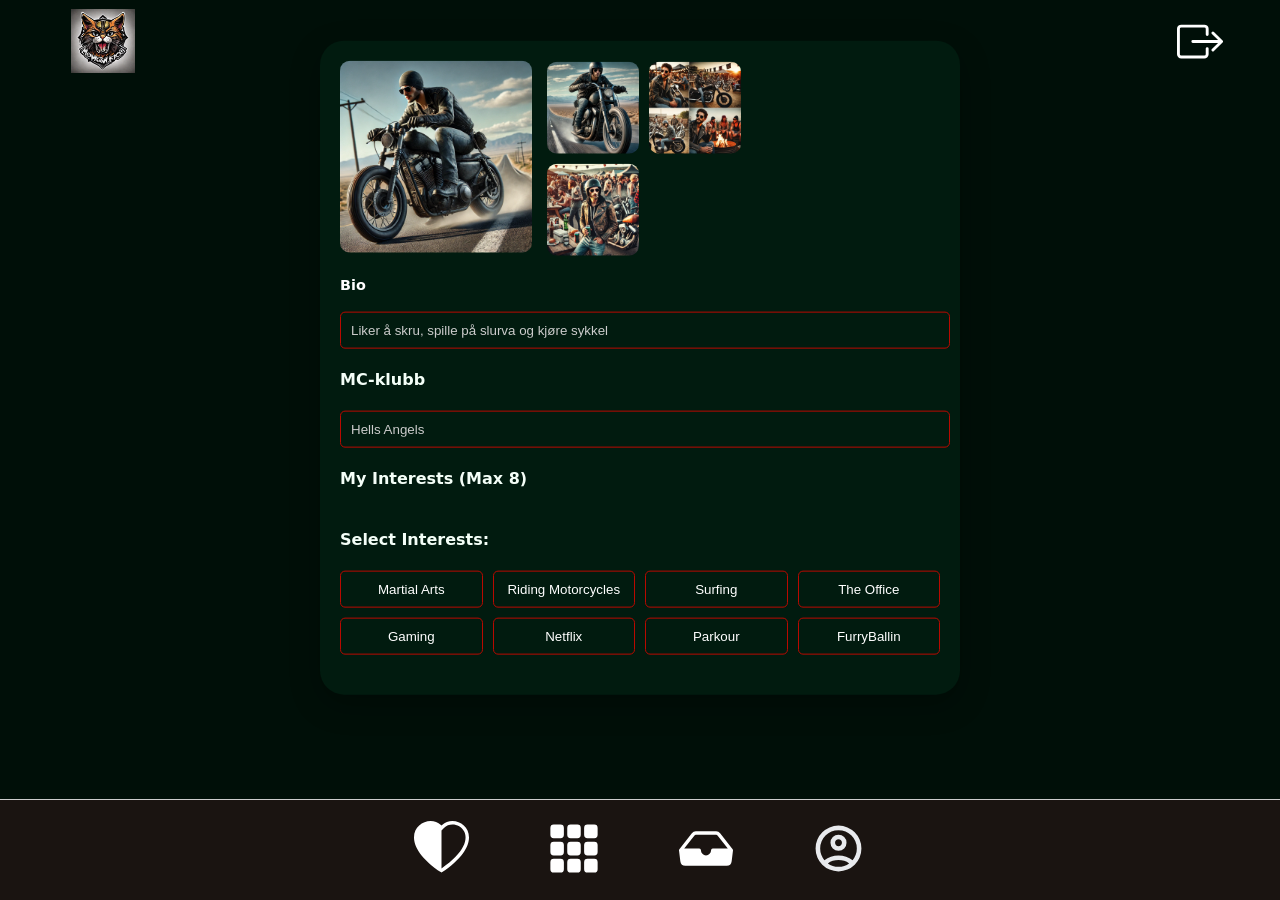
<file: index.html>
<!DOCTYPE html>
<html lang="en">

<head>
    <meta charset="UTF-8">
    <meta name="viewport" content="width=device-width, initial-scale=1.0">
    <title>Document</title>
    <link rel="stylesheet" href="CSS/style.css">
    <link rel="stylesheet" href="CSS/loginPage.css">
    <link rel="stylesheet" href="CSS/mainFeedPage.css">
    <link rel="stylesheet" href="CSS/chatInboxPage.css">
    <link rel="stylesheet" href="CSS/chatRoomPage.css">
    <link rel="stylesheet" href="CSS/feedProfilePage.css">
    <link rel="stylesheet" href="CSS/adminPage.css">
    <link rel="stylesheet" href="CSS/profilePage.css">
</head>

<body onload="changeView()">

    <div id="app"></div>
    
    <!--Main-->
    <script src="JS/model.js"></script>
    <script src="JS/common.js"></script>
    <script src="JS/mainView.js"></script>

    <!--User Login-->
    <script src="JS/userLoginController.js"></script>
    <script src="JS/userLoginView.js"></script>

    <!--User Register-->
    <script src="JS/userRegisterController.js"></script>
    <script src="JS/userRegisterView.js"></script>

    <!--User-Profile-->
    <script src="JS/userProfileController.js"></script>
    <script src="JS/userProfileView.js"></script>

    <!--Main Feed-->
    <script src="JS/mainFeedController.js"></script>
    <script src="JS/mainFeedView.js"></script>

    <!--Chat Inbox-->
    <script src="JS/chatInboxController.js"></script>
    <script src="JS/chatInboxView.js"></script>

    <!--Chatroom-->
    <script src="JS/chatRoomController.js"></script>
    <script src="JS/chatRoomView.js"></script>

    <!--Admin-->
    <script src="JS/adminController.js"></script>
    <script src="JS/adminView.js"></script>

    <!--Feed Profile-->
    <script src="JS/feedProfileController.js"></script>
    <script src="JS/feedProfileView.js"></script>




</body>

</html>
</file>
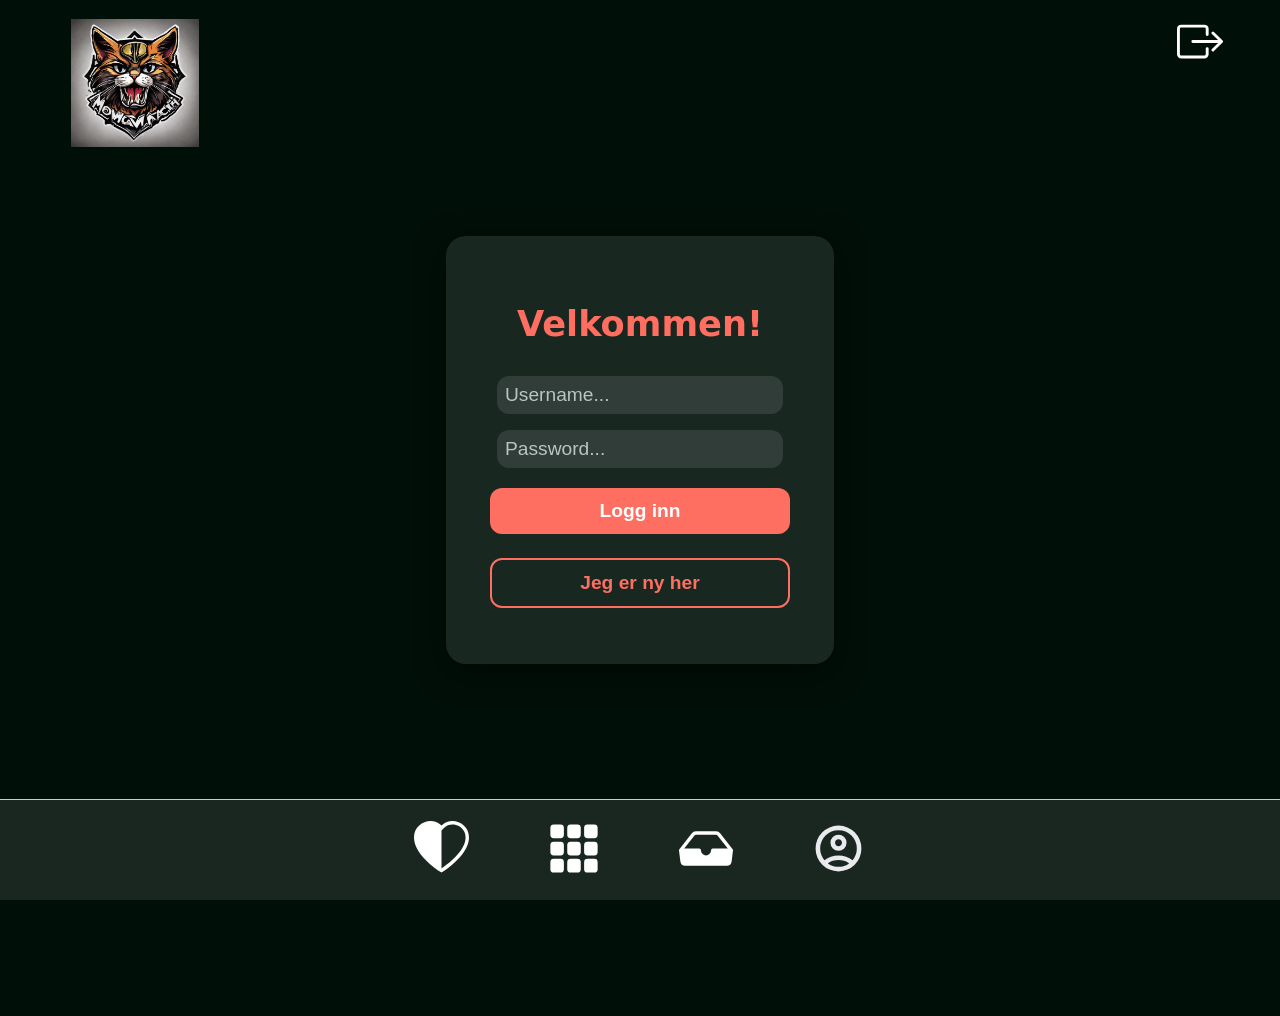
<file: Tinder for katter/main/index.html>
<!DOCTYPE html>
<html lang="en">

<head>
    <meta charset="UTF-8">
    <meta name="viewport" content="width=device-width, initial-scale=1.0">
    <title>Document</title>
    <link rel="stylesheet" href="CSS/style.css">
</head>

<body onload="changeView()">

    <!---Header --- !!Do not move!!--->
    <header class="header">
        <img src="Assets/Logo/38160610.jpg" class="logo">
        <button onclick="goToLogOut()" class="button"><img src="Assets/Icons/box-arrow-right.svg"></button>
    </header>



    <div id="app"></div>

    <!---Footer --- !!Do not move!!--->

    <footer>
        <button onclick="goToMainFeed()"><img src="Assets/Icons/heart-half.svg"></button>
        <button onclick="              "><img src="Assets/Icons/grid-3x3-gap-fill.svg"></button>
        <button onclick="goToMatches()"><img src="Assets/Icons/inbox-fill.svg"></button>
        <button onclick="goToProfile()"><img src="Assets/Icons/account_circle_24dp_E8EAED_FILL0_wght400_GRAD0_opsz24.svg"></button>
    </footer>




    <!--Main-->
    <script src="JS/model.js"></script>
    <script src="JS/common.js"></script>
    <script src="JS/mainView.js"></script>

    <!--User Login-->
    <script src="JS/userLoginController.js"></script>
    <script src="JS/userLoginView.js"></script>

    <!--User Register-->
    <script src="JS/userRegisterController.js"></script>
    <script src="JS/userRegisterView.js"></script>

    <!--User-Profile-->
    <script src="JS/userProfileController.js"></script>
    <script src="JS/userProfileView.js"></script>

    <!--Main Feed-->
    <script src="JS/mainFeedController.js"></script>
    <script src="JS/mainFeedView.js"></script>

    <!--Chat Inbox-->
    <script src="JS/chatInboxController.js"></script>
    <script src="JS/chatInboxView.js"></script>

    <!--Chatroom-->
    <script src="JS/chatRoomController.js"></script>
    <script src="JS/chatRoomView.js"></script>

    <!--Admin-->
    <script src="JS/adminController.js"></script>
    <script src="JS/adminView.js"></script>


</body>

</html>
</file>
<file: CSS/style.css>
/*---------------LAY UP------------*/
body {
    background-color: #000F08;
    font-family: system-ui, -apple-system, BlinkMacSystemFont, 'Segoe UI', Roboto, Oxygen, Ubuntu, Cantarell, 'Open Sans', 'Helvetica Neue', sans-serif;
    color: #F4FFF8;
    display: flex;
    flex-direction: column; 
    height: 100vh;
    margin: 0;
    justify-content: center; 
    align-items: center; 
}


/*---------------HEADER------------*/
.header {
    display: flex;
    justify-content: space-between;
    align-items: center;
    padding: 20px;
    position: absolute;
    left: 4vw;
    right: 4vw; 
    top: 0;
}

.button {
    position: fixed;
    top: 2vh;
    right: 4vw;
    background-color: transparent;
    border: none;
    cursor: pointer;
    z-index: 1000;
}

.button img{
    width: 3.4em;
}


.logo {
    position: fixed;
    top: 1%;
    width: 5%;
}



/*---------------FOOTER------------*/
footer {
    position: absolute;
    bottom: 0;
    left: 0;
    width: 100%;
    display: flex;
    justify-content: center;
    gap: 4vw; 
    padding: 8px 0;
    background-color: rgba(49, 25, 25, 0.531); 
    border-top: 1px solid #ccc; 
    z-index: 1000;
}

footer button {
    background: none; 
    border: none; 
    cursor: pointer; 
    padding: 1em; 
}

footer button img {
    width: 3.4rem; 
    height: 3.4rem; 
    transition: transform 0.2s; 
}

footer button:hover img {
    transform: scale(1.2); 
}

    @media screen and (max-width: 1500px) {
        .mainContainerProfile {
            padding: 15px; 
            max-width: 95%;
            top: 5%;
        }
    
        .innercardProfile {
            padding: 15px;
        }
    
        .mainProfileImage img {
            width: 20vw;
        }
    
        .subProfileImages img {
            width: 10vw;
        }
    
        .bioInput {
            width: 95%; 
            padding: 8px;
        }
    
        .userSelectedInterests, .selectInterests {
            grid-template-columns: repeat(3, 1fr);
        }
    
        .userSelectedInterests button, .selectInterests button {
            padding: 8px;
        }
    }
</file>
<file: CSS/loginPage.css>
.login-container {
    background-color: rgba(244, 255, 248, 0.1);
    padding: 44px;
    margin-top: 22rem;
    margin-bottom: 22rem;
    border-radius: 20px;
    box-shadow: 0 8px 30px rgba(0, 0, 0, 0.5);
    width: 300px;

    text-align: center;
}

h1 {
    margin-bottom: 24px;
    font-size: 2.2em;
    color: #FF6F61; 
}

.input-field {
    width: 90%;
    padding: 8px;
    margin: 8px 0;
    border: none;
    border-radius: 12px;
    background-color: rgba(255, 255, 255, 0.1);
    color: #F4FFF8;
    font-size: 1.2em;
}

.input-field::placeholder {
    color: #F4FFF8;
    opacity: 0.7;
}

.btn-signin, .btn-new {
    width: 100%;
    padding: 12px;
    margin: 12px 0;
    border: none;
    border-radius: 12px;
    cursor: pointer;
    font-size: 1.2em;
    font-weight: bold;
    transition: background-color 0.3s, transform 0.2s;
}

.btn-signin {
    background-color: #FF6F61; 
    color: white;
}

.btn-signin:hover {
    background-color: #FF4C3B; 
    transform: scale(1.05);
}

.btn-new {
    background-color: transparent;
    color: #FF6F61;
    border: 2px solid #FF6F61;
}

.btn-new:hover {
    background-color: rgba(255, 111, 97, 0.2);
    color: white;
}

/* Style for checkboxes */
input[type="checkbox"] {
    display: none;
}

.checkbox-label {
    display: inline-flex;
    align-items: center;
    cursor: pointer;
    margin: 10px 0;
}

.checkbox-label span {
    margin-left: 0.2rem;
}

.checkbox-label::before {
    content: '';
    display: inline-block;
    width: 20px;
    height: 20px;
    border: 2px solid #FF6F61;
    border-radius: 4px;
    margin-right: 10px;
    transition: background-color 0.3s, border-color 0.3s;
}

input[type="checkbox"]:checked + .checkbox-label::before {
    background-color: #FF6F61;
    border-color: #FF6F61;
}

/* Style for radio buttons */
input[type="radio"] {
    display:none;
}

.radio-label {
    display: inline-flex;
    align-items: center;
    cursor: pointer;
    margin: 10px 0;
}

.radio-label::before {
    content: '';
    display: inline-block;
    width: 20px;
    height: 20px;
    border: 2px solid #FF6F61;
    border-radius: 50%;
    margin-right: 10px;
    transition: background-color 0.3s, border-color 0.3s;
}

input[type="radio"]:checked + .radio-label::before {
    background-color: #FF6F61;
    border-color: #FF6F61;
}
</file>
<file: CSS/mainFeedPage.css>
.mainFeedContainer {
  display: flex;
  justify-content: center;
  align-items: center;
  height: 80vh;
  padding: 20px;
  margin-bottom: 10vh;
}

.outerCard {
  background-color: #011b0f;
  border-radius: 24px;
  box-shadow: 0 10px 30px rgba(0, 0, 0, 0.2);
  width: 90%;
  max-width: 600px;
}

.innerCard {
  padding: 20px;
  text-align: left;
}

.innerCard img {
  width: 100%;
  height: 100%;
  margin-bottom: 1rem;
}

.userProfileName {
  font-size: 1.6em;
  font-weight: bold;
  color: white;
}

.userProfileName span {
  font-size: medium;
}

.userLocation {
  display: flex;
  justify-content: left;
  align-items: center;
  margin-bottom: 0.2rem;
}
.userLocation img {
  width: 1em;
  height: 1em;
}

.userInterests,
.userBio {
  font-size: 0.9em;
  color: #c4c4c4;
  margin-bottom: 5px;
}
.userBio {
  color: white;
}

.dislikeButton,
.likeButton {
  position: absolute;
  top: 80%;
  width: 60px;
  height: 60px;
  background-color: rgba(214, 0, 11, 0.8);
  border: 1px solid white;
  border-radius: 50%;
  display: flex;
  justify-content: center;
  align-items: center;
  cursor: pointer;
}

.likeButton {
  background-color: rgba(0, 255, 0, 0.8);
}

.dislikeButton {
  left: 45%;
}

.likeButton {
  right: 45%;
}

.dislikeButton img,
.likeButton img {
  width: 30px;
  height: 30px;
}

.banButton {
  position: relative;
  top: 100px;
  width: 30px;
  height: 30px;
  background-color: red;
}

@media screen and (width: 1500px) {
  .mainFeedContainer {
    display: flex;
    justify-content: center;
    align-items: center;
    height: 50vh;
    padding: 10px;
    margin-bottom: 10vh;
  }

  .outerCard {
    background-color: #011b0f;
    border-radius: 24px;
    box-shadow: 0 10px 30px rgba(0, 0, 0, 0.2);
    width: 65%;
    max-width: 600px;
  }

  .innerCard {
    padding: 10px;
    text-align: left;
  }

  .innerCard img {
    width: 100%;
    height: auto;
    margin-bottom: 1rem;
    border-radius: 24px;
  }

  .userProfileName {
    font-size: 1.6em;
    font-weight: bold;
    color: white;
  }

  .userProfileName span {
    font-size: medium;
  }

  .userLocation {
    display: flex;
    justify-content: left;
    align-items: center;
    margin-bottom: 0.2rem;
  }
  .userLocation img {
    width: 1em;
    height: 1em;
  }

  .userInterests,
  .userBio {
    font-size: 0.9em;
    color: #c4c4c4;
    margin-bottom: 5px;
  }
  .userBio {
    color: white;
  }

  .dislikeButton,
  .likeButton {
    position: absolute;
    width: 60px;
    height: 60px;
    background-color: rgba(214, 0, 11, 0.8);
    border: 1px solid white;
    border-radius: 50%;
    justify-content: center;
    align-items: center;
    cursor: pointer;
    top: 40%;
  }

  .likeButton {
    background-color: rgba(0, 255, 0, 0.8);
  }

  .dislikeButton {
    left: 30%;
  }

  .likeButton {
    right: 30%;
  }

  .dislikeButton img,
  .likeButton img {
    width: 30px;
    height: 30px;
  }

  .banButton button {
    position: relative;
    top: 100px;
    width: 30px;
    height: 30px;
    background-color: red;
  }
}
</file>
<file: CSS/chatInboxPage.css>
.mainContainer {
  position: absolute;
  top: 45%;
  left: 50%;
  transform: translate(-50%, -50%);
  background-color: #011b0f;
  border-radius: 24px;
  box-shadow: 0 10px 30px rgba(0, 0, 0, 0.3);
  width: 100%;
  max-width: 800px;
  height: 90%;
  overflow-y: auto;
  overflow-x: hidden;
}

.outerCardMatches {
  flex-wrap: wrap;
  padding: 10px;
  display: flex;
  justify-content: space-between;
  overflow-x: auto;
  min-height: 20vh;
}

.innerCardMatches {
  display: flex;
  gap: 10px;
}

.innerCardMatches img {
  border-radius: 50%;
  height: 20vh;
}

.chatMatchPreview {
  background-color: rgba(255, 255, 255, 0.1);
  border-radius: 12px;
  padding: 10px;
  display: flex;
  align-items: center;
  margin-bottom: 10px;
  transition: background-color 0.3s;
}

.chatMatchPreview:hover {
  background-color: rgba(255, 255, 255, 0.2);
}

.smallPreviewImage img {
  width: 50px;
  height: 50px;
  border-radius: 50%;
  margin-right: 10px;
}

/* Name and Last Message Preview */
.name {
  font-weight: bold;
  color: #f4fff8;
}

.message {
  font-weight: 400;
  color: #d2d2d2;
  margin-left: 0.5vw;
}

.chatMatchPreview div {
  color: #c4c4c4;
}

.outerCardChats {
  padding: 10px;
  border-top: 1px solid rgba(255, 255, 255, 0.2);
}

@media screen and (max-width: 800px) {
  .mainContainer {
    position: absolute;
    top: 45%;
    left: 50%;
    transform: translate(-50%, -50%);
    background-color: #011b0f;
    border-radius: 24px;
    box-shadow: 0 10px 30px rgba(0, 0, 0, 0.3);
    width: 100%;
    max-width: 800px;
    max-height: 70%;
    overflow-y: auto;
    overflow-x: hidden;
  }
}
</file>
<file: CSS/chatRoomPage.css>
.chatRoomContainer {
    width: 100%;
    max-width: 400px;
    margin: 0 auto;
    background-color: #fff;
    border-radius: 10px;
    box-shadow: 0 2px 10px rgba(0, 0, 0, 0.1);
    overflow: hidden;
}

.innerCardChat {
    display: flex;
    flex-direction: column;
    height: 100%;
}

.matchNameAndImage {
    display: flex;
    align-items: center;
    padding: 1.2rem;
    background-color: #B80900;
    color: rgb(0, 0, 0);
}

.matchNameAndImage img {
    width: 40px;
    height: 40px;
    border-radius: 50%;
    margin-right: 10px;
}

.chatBackground {
    flex: 1;
    padding: 10px;
    background-color: #011b0f;
    overflow-y: auto;
    border-bottom: 1px solid #e4e4e4;
}

.messages {
    display: flex;
    flex-direction: column;
}

.messages div {
    padding: 8px 12px;
    border-radius: 15px;
    margin: 5px 0;
    max-width: 80%;
    
}

.user-message {
    background-color: #B80900;
    align-self: flex-end;
    padding: 8px 12px;
    border-radius: 15px;
    margin: 5px 0;
    max-width: 80%;
}


.messages div:nth-child(odd) {
    background-color: #ffffff;
    align-self: flex-end;
    color: #000F08;
    
}

.messages div:nth-child(even) {
    background-color: #ffffff;
    align-self: flex-start;
    color: #000F08;
}

.chatInputfield { 
    display: flex;
    padding: 10px;
    background-color: #fff;
    border-top: 1px solid #e4e4e4;
}

.chatInputfield input { 
    flex: 1;
    padding: 10px;
    border: 1px solid #e4e4e4;
    border-radius: 20px;
    margin-right: 10px;
    outline: none;
}

.chatInputfield button { 
    background-color: #B80900;
    color: white;
    border: none;
    border-radius: 20px;
    padding: 10px 15px;
    cursor: pointer;
    transition: background-color 0.3s;
}

.chatInputfield button:hover { 
    background-color: #ff4d6b; 
}

.perps img{
    height: 50px;
    width: 50px;
}
</file>
<file: CSS/feedProfilePage.css>
.mainContainerFP{
    position:absolute;
    display: grid;
    grid-template-areas:
    'pfpFP imgFP imgFP'
    'pfpFP imgFP imgFP';
    top: 17vh;
    left: 5vw;
    height: 67vh;
    width: 85vw;
    padding: 1em 0;
    background-color: #011b0f;
    border: solid #B80900 1px;
    border-radius: 10px;
}

.profilePictureFP{
    grid-area: pfpFP;

    height: 16rem;
    width: 16rem;
    border-radius: 20px;
}

.overlayProfilePictureFP{
    position: relative;
    bottom: 5em;
    left: 0.5em;
}
.imagesFP{
    grid-area: imgFP;

    padding: 0.5em;
    height: 7rem;
    width: 7rem;
    border-radius: 10px;
    
    position: relative;
    top: 1em;
}
</file>
<file: CSS/adminPage.css>
.prison-cell {
  width: 200px;
  border: 5px solid #333;
  border-radius: 5px;
  background: #777;
  position: relative;
  box-shadow: 0px 0px 15px rgba(0, 0, 0, 0.5);
  padding: 10px;
  display: flex;
  flex-direction: column;
  align-items: center;
  justify-content: space-between;
  top: 40px;
  bottom: 30px;
}

.prison-cell .bars {
  position: relative;
  width: 100%;
  height: 250px;
  display: flex;
  gap: 10px;
  align-items: center;
  justify-content: center;
  z-index: 1;
}

.prison-cell .bars div {
  width: 5px;
  height: 100%;
  background: #333;
}

.prison-cell .bars div img {
  position: absolute;
  top: 0;
  left: 0;
  width: 100%;
  height: 100%;
  object-fit: cover;
  opacity: 0.85;
  z-index: -1;
}

.prison-cell p {
  font-size: 1.1em;
  margin-top: 10px;
  text-align: center;
}

.prison-cell button {
  margin-top: 10px;
  padding: 8px 12px;
  font-size: 1em;
  cursor: pointer;
}

.perps {
  display: flex;
  flex-wrap: wrap;
  justify-content: center;
}

.topInfo h1 {
  top: 0;
}
</file>
<file: CSS/profilePage.css>
.mainContainerProfile {
  position: absolute;
  max-width: 90%;

  top: 10%;
  display: flex;
  flex-direction: column;
  align-items: center;
  transform: translate(-50%, -10%);
  padding: 20px;
}

.mainContainerProfile img:hover {
  opacity: 0.8;
  transition: all 0.3s;
  cursor: pointer;
}

.innercardProfile {
  width: 100%;
  max-width: 90vw;
  background-color: #011b0f;
  border-radius: 24px;
  box-shadow: 0 10px 30px rgba(0, 0, 0, 0.3);
  padding: 20px;
}

.profileImages {
  display: flex;
  align-items: center;
  margin-bottom: 20px;
}

.mainProfileImage img {
  width: 15vw;
  height: auto;
  border-radius: 10px;
}

.subProfileImages {
  display: grid;
  grid-template-columns: repeat(2, 1fr);
  gap: 10px;
  margin-left: 15px;
}

.subProfileImages img {
  width: 7.2vw;
  height: auto;
  border-radius: 10px;
}

.userBio {
  margin-bottom: 20px;
}

.bioInput {
  width: 98%;
  padding: 10px;
  border: 1px solid #b80900;
  border-radius: 5px;
  background-color: transparent;
  color: rgb(204, 204, 204);
}

.userSelectedInterests,
.selectInterests {
  display: grid;
  grid-template-columns: repeat(4, 1fr);
  gap: 10px;
  margin-bottom: 20px;
}

.userSelectedInterests button {
  background-color: #b80900;
  color: white;
  border: solid #b80900 1px;
  padding: 10px;
  border-radius: 5px;
  cursor: pointer;
  transition: background-color 0.3s;
}

.selectInterests button {
  background-color: transparent;
  color: white;
  border: solid #b80900 1px;
  padding: 10px;
  border-radius: 5px;
  cursor: pointer;
  transition: background-color 0.3s;
}

.userSelectedInterests button:hover,
.selectInterests button:hover {
  background-color: #b8090081;
}
</file>
<file: Tinder for katter/main/CSS/style.css>
/*---------------LAY UP------------*/
body {
    background-color: #000F08;
    font-family: system-ui, -apple-system, BlinkMacSystemFont, 'Segoe UI', Roboto, Oxygen, Ubuntu, Cantarell, 'Open Sans', 'Helvetica Neue', sans-serif;
    color: #F4FFF8;
    display: flex;
    flex-direction: column; 
    height: 100vh;
    margin: 0;
    justify-content: center; 
    align-items: center; 
}

.header {
    display: flex;
    justify-content: space-between;
    align-items: center;
    padding: 20px;
    position: absolute;
    left: 4vw;
    right: 4vw; 
}

.button {
    position: fixed;
    top: 2vh;
    right: 4vw;
    background-color: transparent;
    border: none;
    cursor: pointer;
}

.button img{
    width: 3.4em;
}


.logo {
    position: fixed;
    top: 1.2rem;
    width: 8em;
}










/*---------------LOGIN PAGE // REGISTER PAGE------------*/
.login-container {
    background-color: rgba(244, 255, 248, 0.1);
    padding: 44px;
    margin-top: 22rem;
    margin-bottom: 22rem;
    border-radius: 20px;
    box-shadow: 0 8px 30px rgba(0, 0, 0, 0.5);
    width: 300px;

    text-align: center;
}

h1 {
    margin-bottom: 24px;
    font-size: 2.2em;
    color: #FF6F61; 
}

.input-field {
    width: 90%;
    padding: 8px;
    margin: 8px 0;
    border: none;
    border-radius: 12px;
    background-color: rgba(255, 255, 255, 0.1);
    color: #F4FFF8;
    font-size: 1.2em;
}

.input-field::placeholder {
    color: #F4FFF8;
    opacity: 0.7;
}

.btn-signin, .btn-new {
    width: 100%;
    padding: 12px;
    margin: 12px 0;
    border: none;
    border-radius: 12px;
    cursor: pointer;
    font-size: 1.2em;
    font-weight: bold;
    transition: background-color 0.3s, transform 0.2s;
}

.btn-signin {
    background-color: #FF6F61; 
    color: white;
}

.btn-signin:hover {
    background-color: #FF4C3B; 
    transform: scale(1.05);
}

.btn-new {
    background-color: transparent;
    color: #FF6F61;
    border: 2px solid #FF6F61;
}

.btn-new:hover {
    background-color: rgba(255, 111, 97, 0.2);
    color: white;
}

/* Style for checkboxes */
input[type="checkbox"] {
    display: none;
}

.checkbox-label {
    display: inline-flex;
    align-items: center;
    cursor: pointer;
    margin: 10px 0;
}

.checkbox-label span {
    margin-left: 0.2rem;
}

.checkbox-label::before {
    content: '';
    display: inline-block;
    width: 20px;
    height: 20px;
    border: 2px solid #FF6F61;
    border-radius: 4px;
    margin-right: 10px;
    transition: background-color 0.3s, border-color 0.3s;
}

input[type="checkbox"]:checked + .checkbox-label::before {
    background-color: #FF6F61;
    border-color: #FF6F61;
}

/* Style for radio buttons */
input[type="radio"] {
    display: none;
}

.radio-label {
    display: inline-flex;
    align-items: center;
    cursor: pointer;
    margin: 10px 0;
}

.radio-label::before {
    content: '';
    display: inline-block;
    width: 20px;
    height: 20px;
    border: 2px solid #FF6F61;
    border-radius: 50%;
    margin-right: 10px;
    transition: background-color 0.3s, border-color 0.3s;
}

input[type="radio"]:checked + .radio-label::before {
    background-color: #FF6F61;
    border-color: #FF6F61;
}













/*---------------FOOTER------------*/
footer {
    position: fixed;
    bottom: 0;
    width: 100%;
    display: flex;
    justify-content: center;
    gap: 4vw; 
    padding: 8px 0;
    background-color: rgba(255, 255, 255, 0.1); 
    border-top: 1px solid #ccc; 
}

footer button {
    background: none; 
    border: none; 
    cursor: pointer; 
    padding: 1em; 
}

footer button img {
    width: 3.4rem; 
    height: 3.4rem; 
    transition: transform 0.2s; 
}

footer button:hover img {
    transform: scale(1.2); 
}


















/*---------------MAIN FEED------------*/

.mainFeedContainer {
    display: flex;
    justify-content: center;
    align-items: center;
    height: 80vh;
    padding: 20px;
}

.outerCard {
    background-color: #011b0f;
    border-radius: 24px;
    box-shadow: 0 10px 30px rgba(0, 0, 0, 0.2);
    width: 90%;
    max-width: 600px;
}


.innerCard {
    padding: 20px;
    text-align: left;
}

.innerCard img {
    width: 100%; 
    height: 100%;
    margin-bottom: 1rem; 
}

.userProfileName {
    font-size: 1.6em; 
    font-weight: bold; 
    color: white; 
}

.userProfileName span{
    font-size: medium;
}

.userLocation {
    display: flex; 
    justify-content: left;
    align-items: center;
    margin-bottom: .2rem; 
}
.userLocation img {
    width: 1em;
    height: 1em;
}

.userInterests, .userBio {
    font-size: 0.9em;
    color: #c4c4c4; 
    margin-bottom: 5px;
}
.userBio{
    color: white;
}

.dislikeButton, .likeButton {
    position: absolute;
    top: 80%; 
    width: 60px; 
    height: 60px;
    background-color: rgba(214, 0, 11, 0.8);
    border: 1px solid white;
    border-radius: 50%;
    display: flex;
    justify-content: center;
    align-items: center;
    cursor: pointer;
}


.likeButton {
    background-color: rgba(0, 255, 0, 0.8);
}

.dislikeButton {
    left: 45%;
}

.likeButton {
    right: 45%;
}

.dislikeButton img, .likeButton img {
    width: 30px;
    height: 30px;
}


















/*---------------CHAT INBOX------------*/
.mainContainerChatroom {
    position: absolute;
    top: 80vh;
    left: 50%;
    transform: translate(-50%, -50%);
    background-color: #011b0f; 
    border-radius: 24px;
    box-shadow: 0 10px 30px rgba(0, 0, 0, 0.3);
    width: 90%;
    max-width: 600px;
}



.outerCardMatches {
    flex-wrap: wrap;
    padding: 10px;
    display: flex;
    justify-content: space-between;
    overflow-x:auto;
}


.innerCardMatches {
    display: flex;
    gap: 10px; 
}

.innerCardMatches img{
    border-radius: 50%;
    height: 20vh;
}


.chatMatchPreview {
    background-color: rgba(255, 255, 255, 0.1);
    border-radius: 12px;
    padding: 10px;
    display: flex;
    align-items: center;
    margin-bottom: 10px;
    transition: background-color 0.3s;
}

.chatMatchPreview:hover {
    background-color: rgba(255, 255, 255, 0.2); 
}

.smallPreviewImage img {
    width: 50px; 
    height: 50px;
    border-radius: 50%; 
    margin-right: 10px; 
}

/* Name and Last Message Preview */
.chatMatchPreview span {
    font-weight: bold;
    color: #F4FFF8; 
}

.chatMatchPreview div {
    color: #c4c4c4; 
}


.outerCardChats {
    padding: 10px;
    border-top: 1px solid rgba(255, 255, 255, 0.2);
}








/*---------------CHAT ROOM------------*/





















/*---------------USER PROFILE------------*/
.mainContainerProfile {
    position: absolute;
    left: 16vw;
    top:4vh;
    display: flex;
    flex-direction: column;
    align-items: center;
    padding: 20px;
}

.mainContainerProfile img:hover{
    opacity: .8;
    transition: all 0.3s;
    cursor: pointer;
}

.innercardProfile {
    width: 100%;
    max-width: 100vw; 
    background-color: #011b0f; 
    border-radius: 24px;
    box-shadow: 0 10px 30px rgba(0, 0, 0, 0.3);
    padding: 20px;
}

.profileImages {
    display: flex;
    align-items: center;
    margin-bottom: 20px;
}

.mainProfileImage {
    flex: 1; 
}

.mainProfileImage img {
    width: 300px; 
    height: auto;
    border-radius: 10px;
}

.subProfileImages {
    display: grid;
    grid-template-columns: repeat(4, 1fr); 
    gap: 10px;
    margin-left: 15px;
}

.subProfileImages img {
    width: 100%;
    height: 143px;
    border-radius: 10px;
}

.userBio {
    margin-bottom: 20px;
}

.bioInput {
    width: 98%;
    padding: 10px;
    border: 1px solid #B80900;
    border-radius: 5px;
    background-color: transparent;
    color: rgb(204, 204, 204); 
}

.userSelectedInterests, .selectInterests {
    display: grid;
    grid-template-columns: repeat(4, 1fr); 
    gap: 10px;
    margin-bottom: 20px;
}

.userSelectedInterests button{
    background-color: #B80900;
    color: white;
    border: solid #B80900 1px;
    padding: 10px;
    border-radius: 5px;
    cursor: pointer;
    transition: background-color 0.3s;
}

.selectInterests button {
    background-color: transparent;
    color: white;
    border: solid #B80900 1px;
    padding: 10px;
    border-radius: 5px;
    cursor: pointer;
    transition: background-color 0.3s;
}

.userSelectedInterests button:hover, .selectInterests button:hover {
    background-color: #b8090081;
}
</file>
